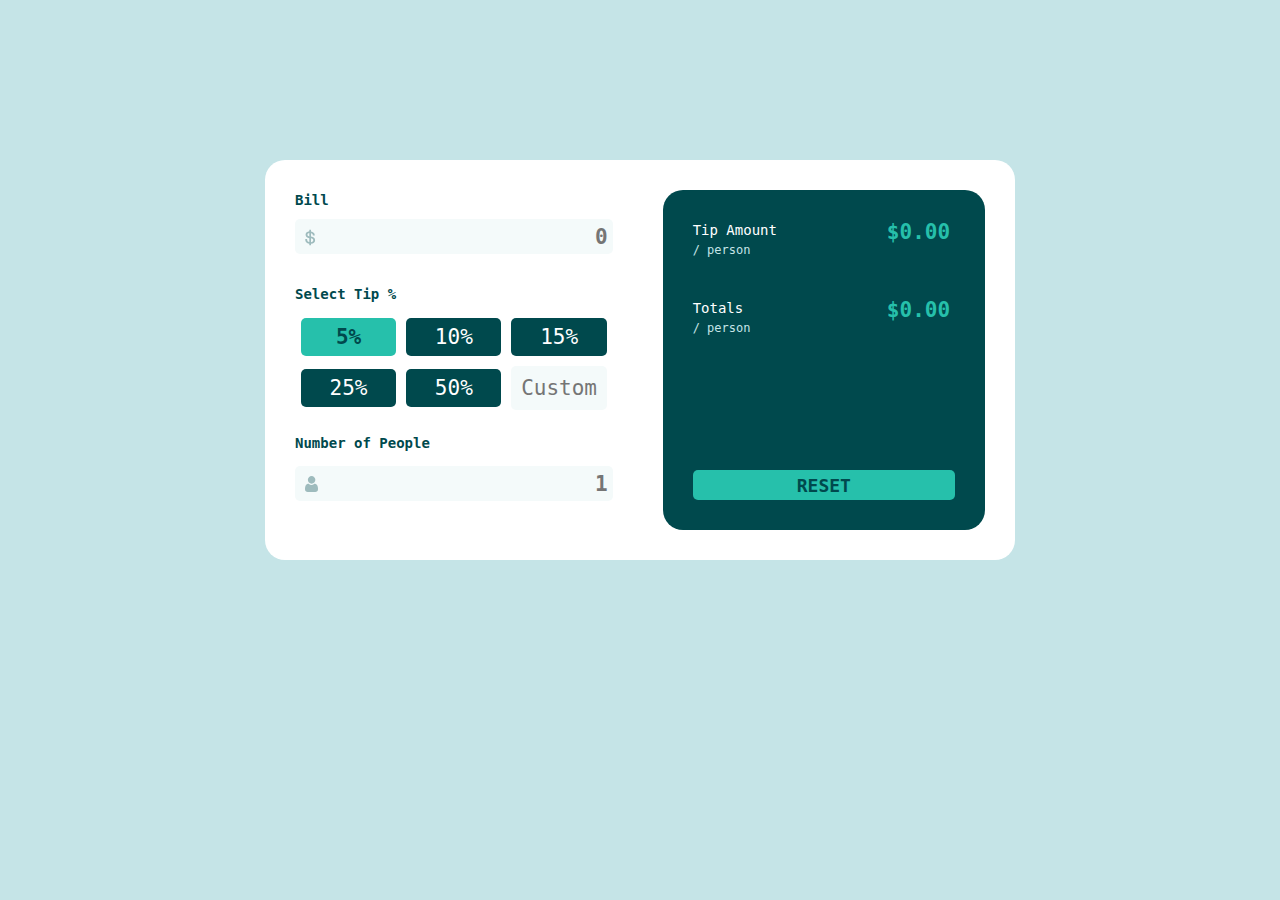
<file: index.html>
<!DOCTYPE html>
<html lang="en">
<head>
  <meta charset="UTF-8">
  <meta name="viewport" content="width=device-width, initial-scale=1.0"> <!-- displays site properly based on user's device -->
  <link rel="stylesheet" href="stylesheet.css">
  <link rel="icon" type="image/png" sizes="32x32" href="./images/favicon-32x32.png">
  
  <title>Frontend Mentor | Tip calculator app</title>
</head>
<body>
  <div class="main-page">
    <div class="input">
      <div class="input-bill-container">
        <label for="bill">Bill</label>
        <div class="input-bill-num">
          <input class="input-bill" id="input-bill" type="text" placeholder="0">
          <img src="images/icon-dollar.svg" alt="">
        </div>
      </div>
      <div class="select-tip">
        <div class="tip-label">
          <label for="Tip">Select Tip %</label>
        </div>
        <div class="tip-btn">
          <button class="tip btn active">5%</button>
          <button class="tip btn ">10%</button>
          <button class="tip btn ">15%</button>
          <button class="tip btn ">25%</button>
          <button class="tip btn ">50%</button>
          <input type="text" id="inputTip" class="inputTip" placeholder="Custom">
        </div>
      </div>
      <div class="people">
        <div class="people-label">
          <label for="" class="people-num">Number of People</label>
          <label for="" class="zero-people">Can't be zero</label>
        </div>
        <div class="people-input">
          <input id="people-num-input" type="text" placeholder="1">
          <img src="images/icon-person.svg" alt="">
        </div>
      </div>
    </div>
    <div class="output">
      <div class="container-box">
        <div class="ta container">
          <div class="text">
            <label for="" class="ta wht-label">Tip Amount</label><br>
            <label for="" class="person">/ person</label>
          </div>
          <div class="num">
            <input type="text" value="$0.00" class="tip-amount-screen screenOut" disabled>
          </div>
        </div>

        <div class="tot container">
          <div class="text">
            <label for="" class="tot wht-label">Totals</label><br>
            <label for="" class="person">/ person</label>
          </div>
          <div class="num">
            <input type="text" value="$0.00" class="total-screen screenOut" disabled>
          </div>
        </div>
      </div>

      <button class="reset-btn">RESET</button>
    </div>
  </div>
</body>

<script src="app.js"></script>
</html>
</file>
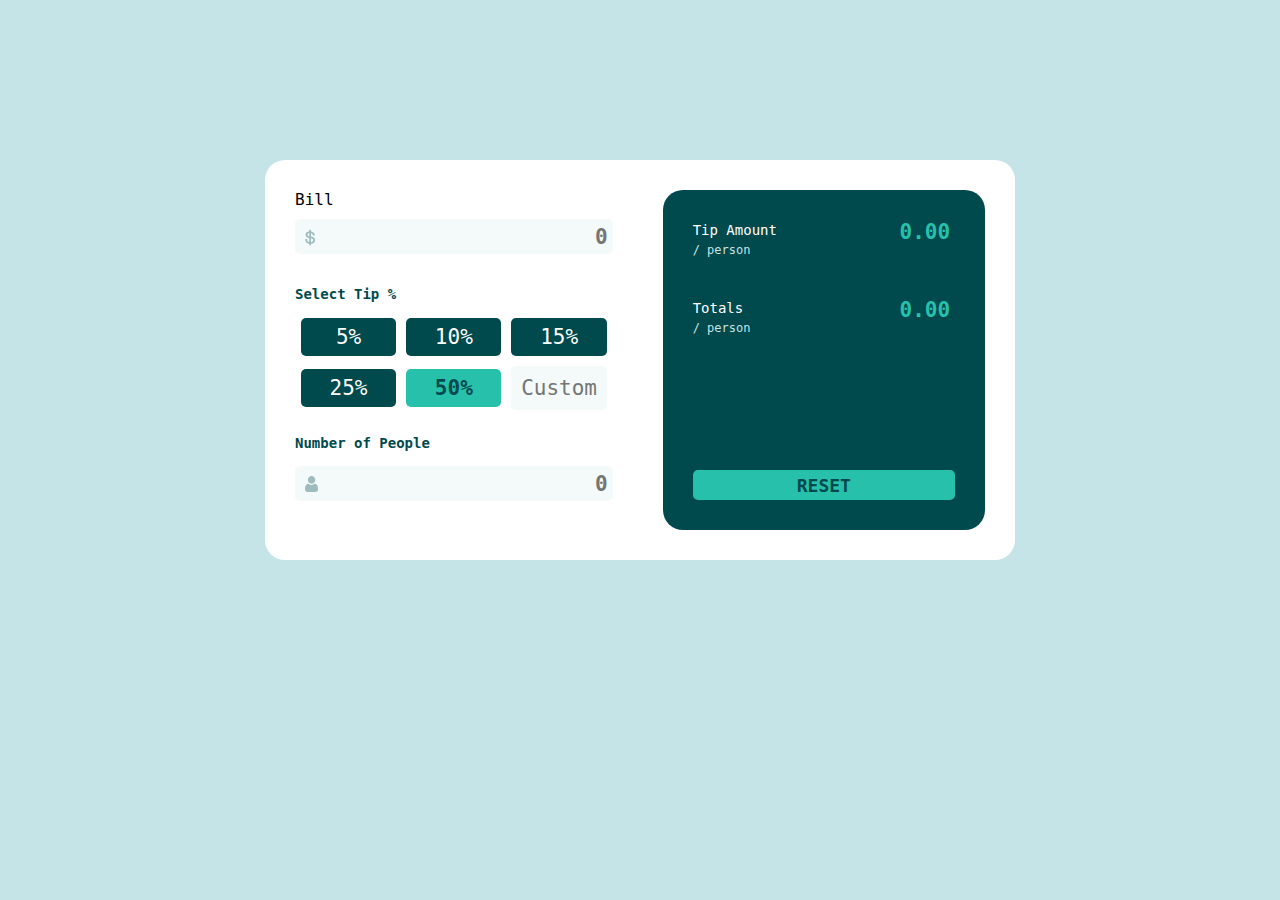
<file: tip_calculator.html>
<!DOCTYPE html>
<html lang="en">
<head>
  <meta charset="UTF-8">
  <meta name="viewport" content="width=device-width, initial-scale=1.0"> <!-- displays site properly based on user's device -->
  <link rel="stylesheet" href="stylesheet.css">
  <link rel="icon" type="image/png" sizes="32x32" href="./images/favicon-32x32.png">
  
  <title>Frontend Mentor | Tip calculator app</title>
</head>
<body>
  <div class="main-page">
    <div class="input">
      <div class="input-bill">
        <label for="bill">Bill</label>
        <div class="input-bill-num">
          <input type="text" placeholder="0">
          <img src="images/icon-dollar.svg" alt="">
        </div>
      </div>
      <div class="select-tip">
        <div class="tip-label">
          <label for="Tip">Select Tip %</label>
        </div>
        <div class="tip-btn">
          <button class="btn">5%</button>
          <button class="btn">10%</button>
          <button class="btn">15%</button>
          <button class="btn">25%</button>
          <button class="btn active">50%</button>
          <input type="text" name="" id="" class="inputTip" placeholder="Custom">
        </div>
      </div>
      <div class="people">
        <div class="people-label">
          <label for="" class="people-num">Number of People</label>
          <label for="" class="zero-people">Can't be zero</label>
        </div>
        <div class="people-input">
          <input type="text" placeholder="0">
          <img src="images/icon-person.svg" alt="">
        </div>
      </div>
    </div>
    <div class="output">
      <div class="container-box">
        <div class="ta container">
          <div class="text">
            <label for="" class="ta wht-label">Tip Amount</label><br>
            <label for="" class="person">/ person</label>
          </div>
          <div class="num">
            <input type="text" value="0.00" class="screenOut" disabled>
          </div>
        </div>

        <div class="tot container">
          <div class="text">
            <label for="" class="tot wht-label">Totals</label><br>
            <label for="" class="person">/ person</label>
          </div>
          <div class="num">
            <input type="text" value="0.00" class="screenOut" disabled>
          </div>
        </div>
      </div>

      <button class="reset-btn">RESET</button>
    </div>
  </div>
</body>
</html>
</file>
<file: stylesheet.css>
:root{
    --cyan: hsl(172, 67%, 45%);
    --Very_dark_cyan: hsl(183, 100%, 15%);
    --Dark_grayish_cyan: hsl(186, 14%, 43%);
    --Grayish_cyan: hsl(184, 14%, 56%);
    --Light_grayish_cyan: hsl(185, 41%, 84%);
    --Very_light_grayish_cyan: hsl(189, 41%, 97%);
    --White: hsl(0, 0%, 100%);
}

@import url('https://fonts.googleapis.com/css2?family=Space+Mono:ital,wght@0,400;0,700;1,400;1,700&display=swap');

*{
    margin: 0;
    padding: 0;
    font-family: 'Space Mono', monospace;
    border: none;
    box-sizing: border-box;
}  

body{
    background-color: var(--Light_grayish_cyan);
    width: 100%;
    height: 720px;
    display: flex;
    justify-content: center;
    align-items: center;
    
}

.main-page{
    background-color: white;
    width: 750px;
    height: 400px;
    padding: 30px;
    border-radius: 20px;
    display: flex;
}

.input{
    width: 50%;
    margin-right: 50px;
}

.input-bill-container label{
    font-size: 14px;
    font-weight: bold;
    color: var(--Very_dark_cyan);
}

.input-bill-num{
    margin-top: 10px;
    position: relative;
}

.input-bill-num input{
    border: none;
    width: 100%;
    height: 35px;
    font-weight: bold;
    background-color: var(--Very_light_grayish_cyan);
    text-align: right;
    font-size: 21px;
    color: var(--Very_dark_cyan);
    border-radius: 5px;
    padding: 0 5px;
    transition: all 0.12s;
}

.input-bill-num input:focus{
    outline: 2px solid var(--cyan);
}

.input-bill-num input:hover{
    outline: 2px solid var(--cyan);
}

.input-bill-num img{
    position: absolute;
    left: 10px;
    top: 10px;
}

.select-tip{
    margin-top: 30px;
}

.tip-label label{
    font-size: 14px;
    font-weight: bold;
    color: var(--Very_dark_cyan);
}

.tip-btn{
    display: flex;
    justify-content: center;
    align-items: center;
    flex-wrap: wrap;
    margin-top: 10px;
}

.btn{
    width: 30%;
    margin: 5px;
    font-size: 21px;
    padding: 7px 0;
    background-color: var(--Very_dark_cyan);
    color: var(--White);
    border-radius: 5px;
    transition: all 0.1s;
}

.btn:hover{
    background-color: #9FE8DF;
    color: var(--Very_dark_cyan);
}

.inputTip{
    border: none;
    width: 30%;
    background-color: var(--Very_light_grayish_cyan);
    margin: 5px;
    font-size: 21px;
    padding: 10px 0;
    text-align: center;
    border-radius: 5px;
    transition: all 0.12s;
    
}

.inputTip:focus{
    outline: 2px solid var(--cyan);
}

.inputTip:hover{
    outline: 2px solid var(--cyan);
}


.active{
    background-color: var(--cyan);
    color: var(--Very_dark_cyan);
    font-weight: bold;
}

.people{
    margin-top: 20px;
}

.people-label{
    display: flex;
    justify-content: space-between;
}


.people-label label{
    font-size: 14px;
    font-weight: bold;
    margin-bottom: 15px;
}

.people-num{
    color: var(--Very_dark_cyan);
}

.zero-people {
    color: rgb(241, 105, 55);
    opacity: 0;
}

.show{
    opacity: 1;
}

.people-input input{
    border: none;
    width: 100%;
    height: 35px;
    font-weight: bold;
    background-color: var(--Very_light_grayish_cyan);
    text-align: right;
    font-size: 21px;
    color: var(--Very_dark_cyan);
    border-radius: 5px;
    padding: 0 5px;
    transition: all 0.12s;
}

.people-input input:focus{
    outline: 2px solid var(--cyan);
}

.people-input input:hover{
    outline: 2px solid var(--cyan);
}

.people-input{
    position: relative;
}

.people-input img{
    position: absolute;
    left: 10px;
    top: 10px;
}

.output{
    background-color: var(--Very_dark_cyan);
    width: 50%;
    height: 100%;
    border-radius: 20px;
    padding: 30px;
    display: flex;
    flex-direction: column;
    justify-content: space-between;
}

.container{
    display: flex;
    justify-content: space-between;
    margin-bottom: 40px;
}

.wht-label{
    font-size: 14px;
    color: var(--White);
}

.person{
    font-size: 12px;
    color: var(--Light_grayish_cyan );
}
.screenOut{
    font-size: 21px;
    font-weight: bold;
    color: var(--cyan);
    text-align: right;
    background-color: var(--Very_dark_cyan);
    border: none;
    width: 100px;
}

.text{
    width: 60%;
}

.num{
    width: 40%;
}

.reset-btn{
    width: 100%;
    height: 30px;
    background-color: var(--cyan);
    color: var(--Very_dark_cyan);
    border-radius: 5px;
    font-size: 18px;
    font-weight: bold;
}

.reset-btn:hover{
    background-color: #9FE8DF;
    color: var(--Very_dark_cyan);
    transition: all 0.1s;   
}
</file>
